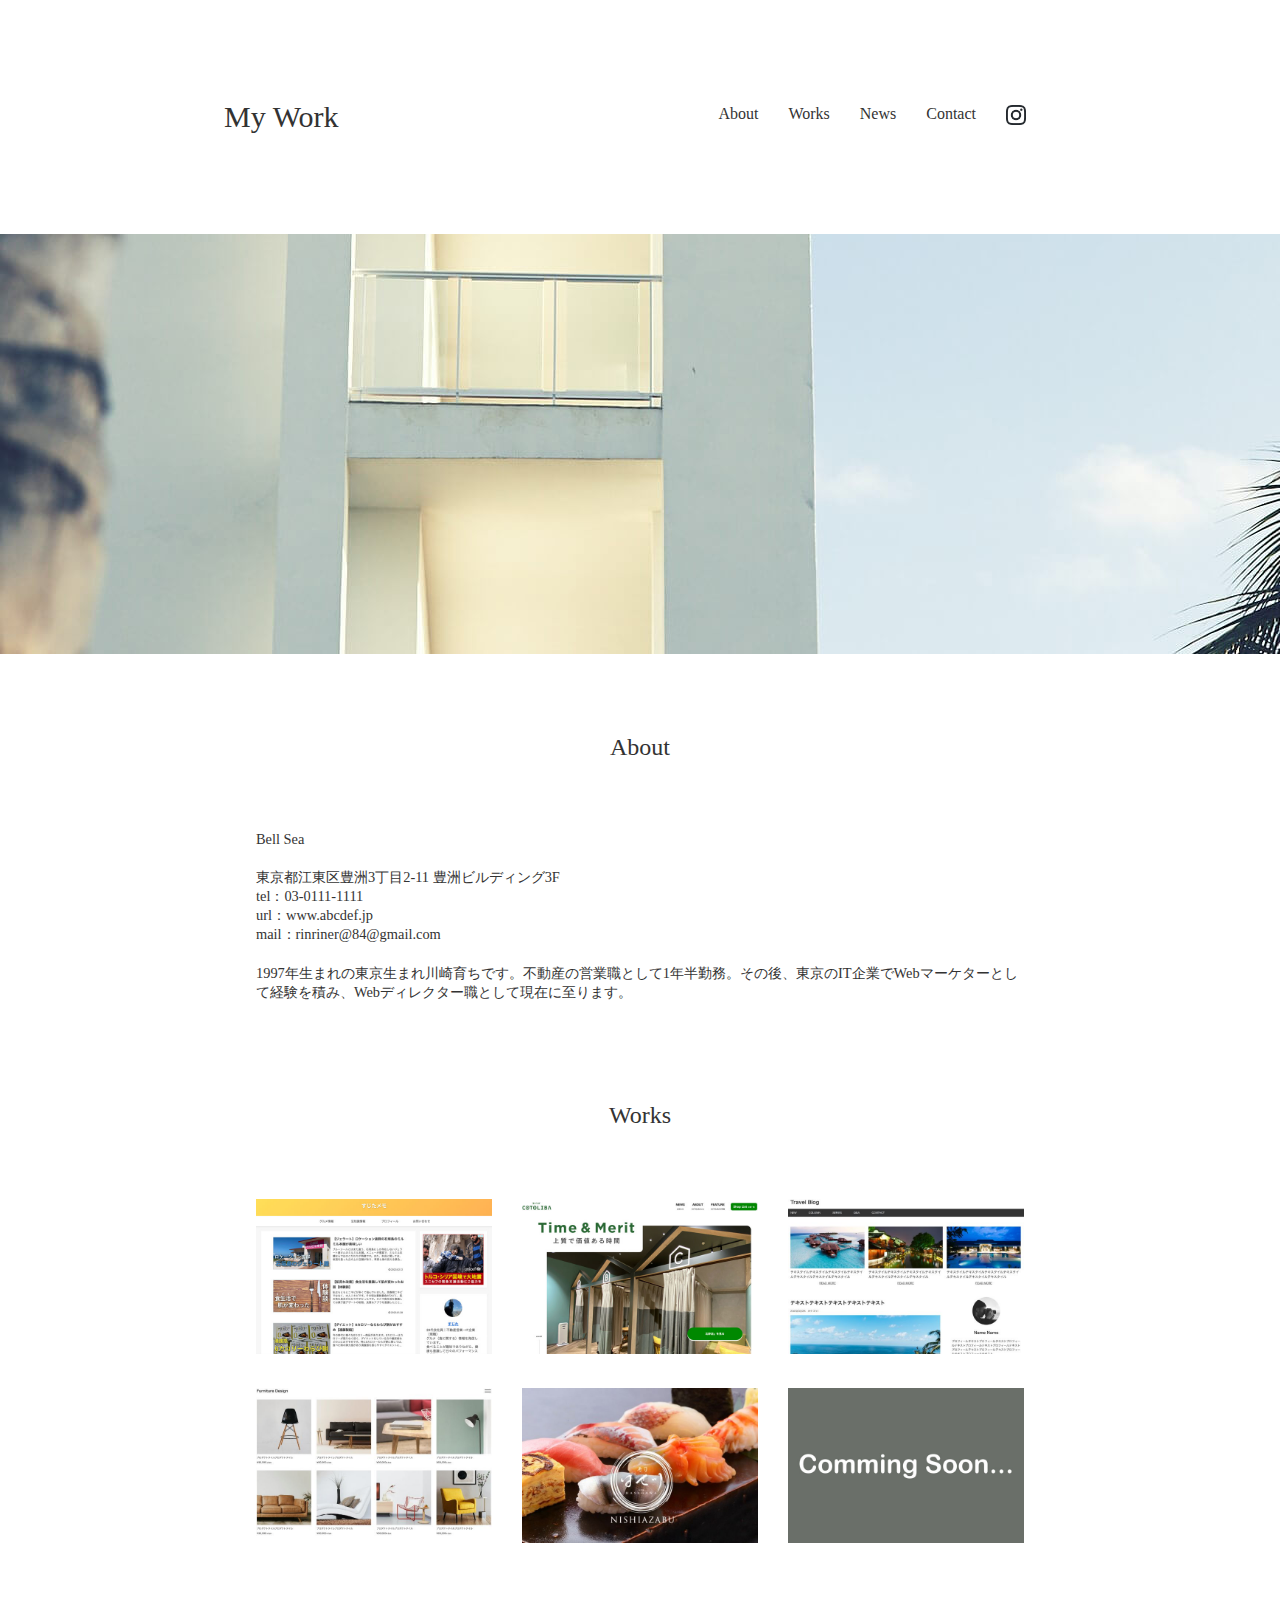
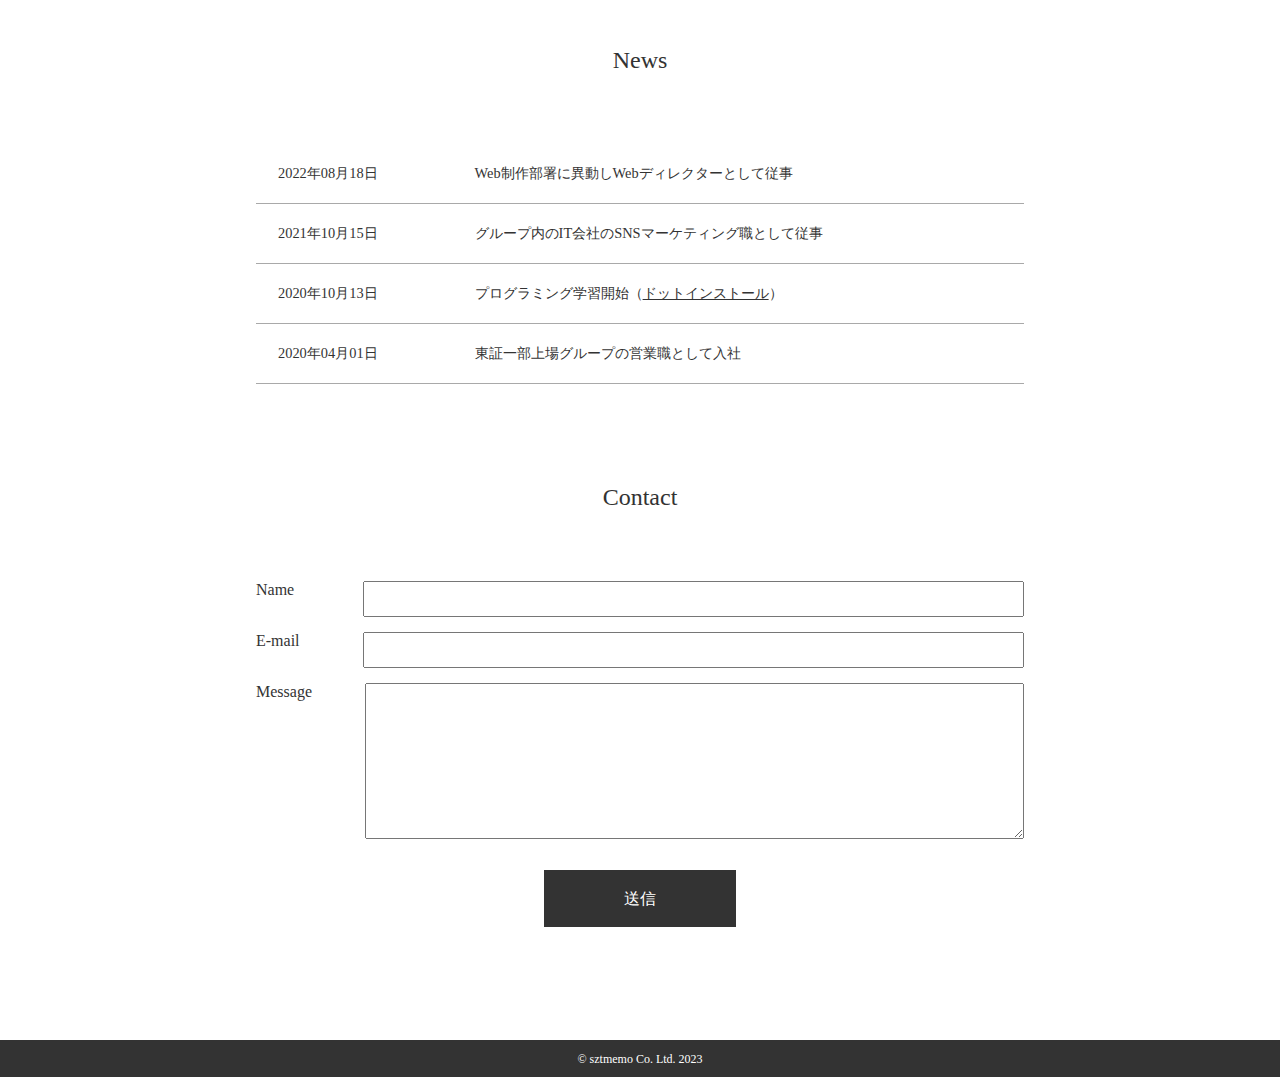
<file: index.html>
<!DOCTYPE html>
<html lang="ja">
<head>
  <meta charset="UTF-8">
  <meta http-equiv="X-UA-Compatible" content="IE=edge">
  <meta name="viewport" content="width=device-width, initial-scale=1.0">
  <title>My Portfolio</title>
  <link rel="stylesheet" href="style.css">
  <!-- Google Tag Manager -->
  <script>(function(w,d,s,l,i){w[l]=w[l]||[];w[l].push({'gtm.start':
  new Date().getTime(),event:'gtm.js'});var f=d.getElementsByTagName(s)[0],
  j=d.createElement(s),dl=l!='dataLayer'?'&l='+l:'';j.async=true;j.src=
  'https://www.googletagmanager.com/gtm.js?id='+i+dl;f.parentNode.insertBefore(j,f);
  })(window,document,'script','dataLayer','GTM-W2VVRBX');</script>
  <!-- End Google Tag Manager -->
</head>
<body>
  <!-- Google Tag Manager (noscript) -->
  <noscript><iframe src="https://www.googletagmanager.com/ns.html?id=GTM-W2VVRBX"
  height="0" width="0" style="display:none;visibility:hidden"></iframe></noscript>
  <!-- End Google Tag Manager (noscript) -->
  <header>
    <div class="navHeader">
      <h1><a href="index.html">My Work</a></h1>
      <nav>
        <ul>
          <li><a href="#about">About</a></li>
          <li><a href="#works">Works</a></li>
          <li><a href="#news">News</a></li>
          <li><a href="#contact">Contact</a></li>
          <li class="ig"><a href="https://www.instagram.com/sztknsy/" target="_blank"><img src="img/icon-instagram.png" alt=""></a></li>
        </ul>
      </nav>
    </div>
  </header>
  <div class="mv">
    <div class="pc">
      <img src="img/mainvisual-pc.jpg" alt="mvPC" class="current">
      <img src="img/mainvisual2-pc.jpg" alt="mvPC">
      <img src="img/mainvisual3-pc.jpg" alt="mvPC">
    </div>
    <div class="sp">
      <img src="img/mainvisual-sp.jpg" alt="msSP" class="current">
      <img src="img/mainvisual2-sp.jpg" alt="msSP">
      <img src="img/mainvisual3-sp.jpg" alt="msSP">
    </div>
  </div>
  <main>
    <div id="about" class="mt100">
      <h2>About</h2>
      <p>Bell Sea</p>
      <p  class="mt20">東京都江東区豊洲3丁目2-11 豊洲ビルディング3F</p>
      <p>tel：03-0111-1111</p>
      <p>url：www.abcdef.jp</p>
      <p>mail：rinriner@84@gmail.com</p>
      <p class="mt20">1997年生まれの東京生まれ川崎育ちです。不動産の営業職として1年半勤務。その後、東京のIT企業でWebマーケターとして経験を積み、Webディレクター職として現在に至ります。</p>
    </div>
    <div id="works" class="mt100">
      <h2>Works</h2>
      <div class="clm">
        <a href="https://sztaku.com/" target="_blank"><img src="img/blog.jpg" alt="ブログサイト"></a>
        <a href="#"><img src="img/site01.jpg" alt="制作サイト01"></a>
        <a href="https://suzu84.github.io/travel-brog/" target="_blank"><img src="img/site02.jpg" alt="制作サイト02"></a>
        <a href="https://suzu84.github.io/ec-store/index.html" target="_blank"><img src="img/site03.jpg" alt="制作サイト03"></a>
        <a href="https://suzu84.github.io/sushi/" target="_blank"><img src="img/site04.jpg" alt="制作サイト04"></a>
        <img src="img/comming_soon.jpg" alt="comming_soon">
      </div>
    </div>
    <div id="news">
      <h2>News</h2>
      <table>
        <tbody>
          <tr>
            <th>2022年08月18日</th>
            <td>Web制作部署に異動しWebディレクターとして従事</td>
          </tr>
          <tr>
            <th>2021年10月15日</th>
            <td>グループ内のIT会社のSNSマーケティング職として従事</td>
          </tr>
          <tr>
            <th>2020年10月13日</th>
            <td>プログラミング学習開始（<a href="https://dotinstall.com/home" target="_blank">ドットインストール</a>）</td>
          </tr>
          <tr>
            <th>2020年04月01日</th>
            <td>東証一部上場グループの営業職として入社</td>
          </tr>
        </tbody>
      </table>
    </div>
    <div id="contact">
      <h2>Contact</h2>
      <div class="form">
        <label for="name">Name</label>
        <input type="text" id="name" name="name" size="90%" style="height: 30px;">
      </div>
      <div class="form">
        <label for="mail">E-mail</label>
        <input type="text" id="mail" name="mail" size="90%" style="height: 30px;">
      </div>
      <div class="form">
        <label for="message">Message</label>
        <textarea name="message" id="messsage" cols="100%" rows="10"></textarea>
      </div>
      <div class="btn">
        <a href="complete.html">送信</a>
      </div>
    </div>
  </main>
  <footer>
    <small>© sztmemo Co. Ltd. 2023</small>
  </footer>
  <script src="main.js"></script>
</body>
</html>
</file>
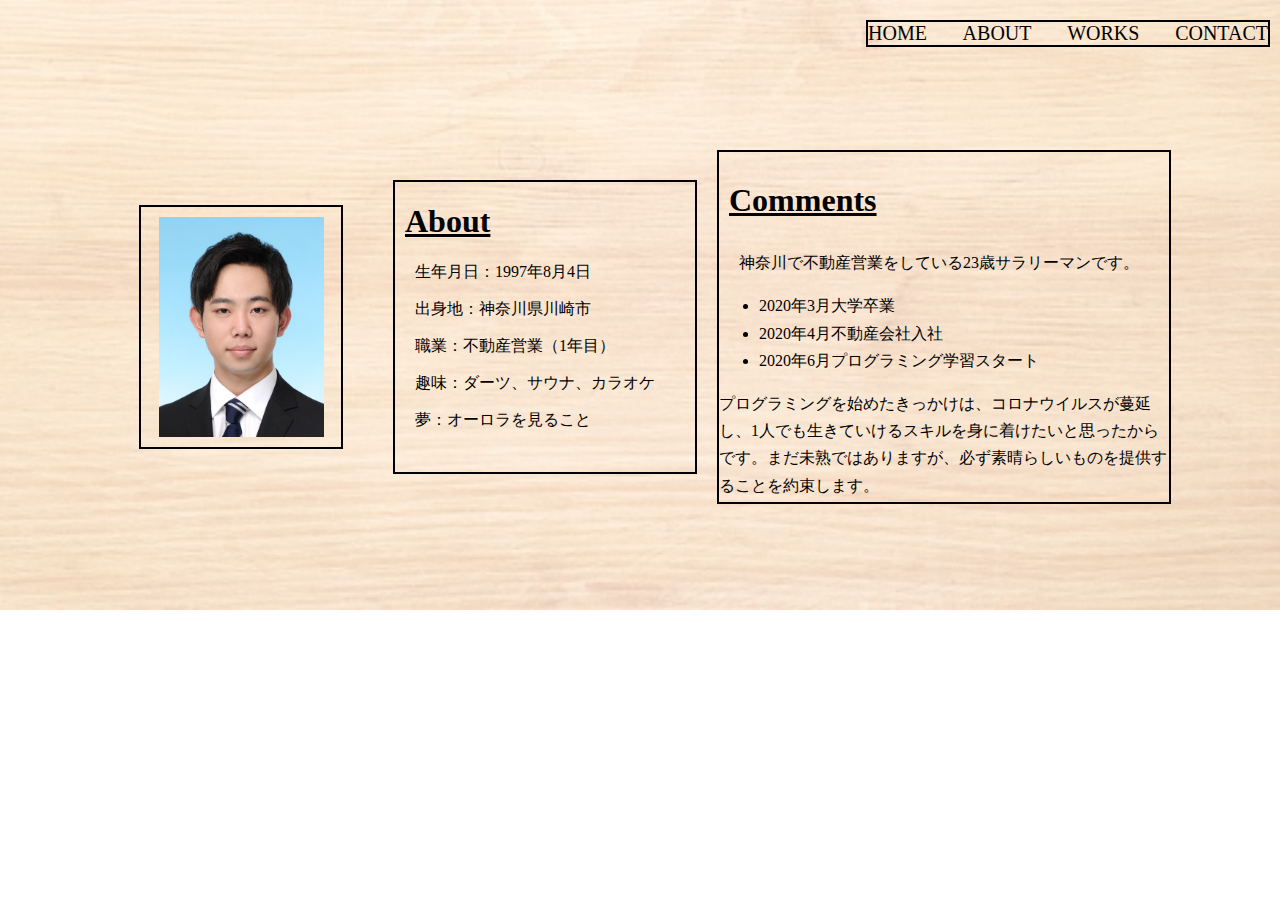
<file: about.html>
<!DOCTYPE html>
<html lang="ja">
<head>
  <meta charset="utf-8">
  <meta name="viewport" content="width=device-width, initial-scale=1">
  <meta http-equiv="x-ua-compatible" content="ie=edge">
  <title>鈴木のポートフォリオサイト</title>
  <link rel="stylesheet" href="css/styles.css">
  <title>ポートフォリオサイト</title>
</head>
<body class="other">
  <nav>
    <ul class="navhome">
      <li><a href="index.html">HOME</a></li>
      <li><a href="about.html">ABOUT</a></li>
      <li><a href="works.html">WORKS</a></li>
      <li><a href="contact.html">CONTACT</a></li>
    </ul>
  </nav>

  <section class="secabout">
    <div class="mypic">
      <img src=" images/IMG_5650.JPG" alt="証明写真">
    </div>

    <div class="seccontents">
      <h1>About</h1>
      <p>生年月日：1997年8月4日</p>
      <p>出身地：神奈川県川崎市</p>
      <p>職業：不動産営業（1年目）</p>
      <p>趣味：ダーツ、サウナ、カラオケ</p>
      <p>夢：オーロラを見ること</p>
    </div>

    <div class="secomments">
      <h1>Comments</h1>
      <p>
        神奈川で不動産営業をしている23歳サラリーマンです。
        <ul>
          <li>2020年3月大学卒業</li>
          <li>2020年4月不動産会社入社</li>
          <li>2020年6月プログラミング学習スタート</li>

        </ul>
        プログラミングを始めたきっかけは、コロナウイルスが蔓延し、1人でも生きていけるスキルを身に着けたいと思ったからです。まだ未熟ではありますが、必ず素晴らしいものを提供することを約束します。
      </p>
    </div>
  </section>



</body>

</html>
</file>
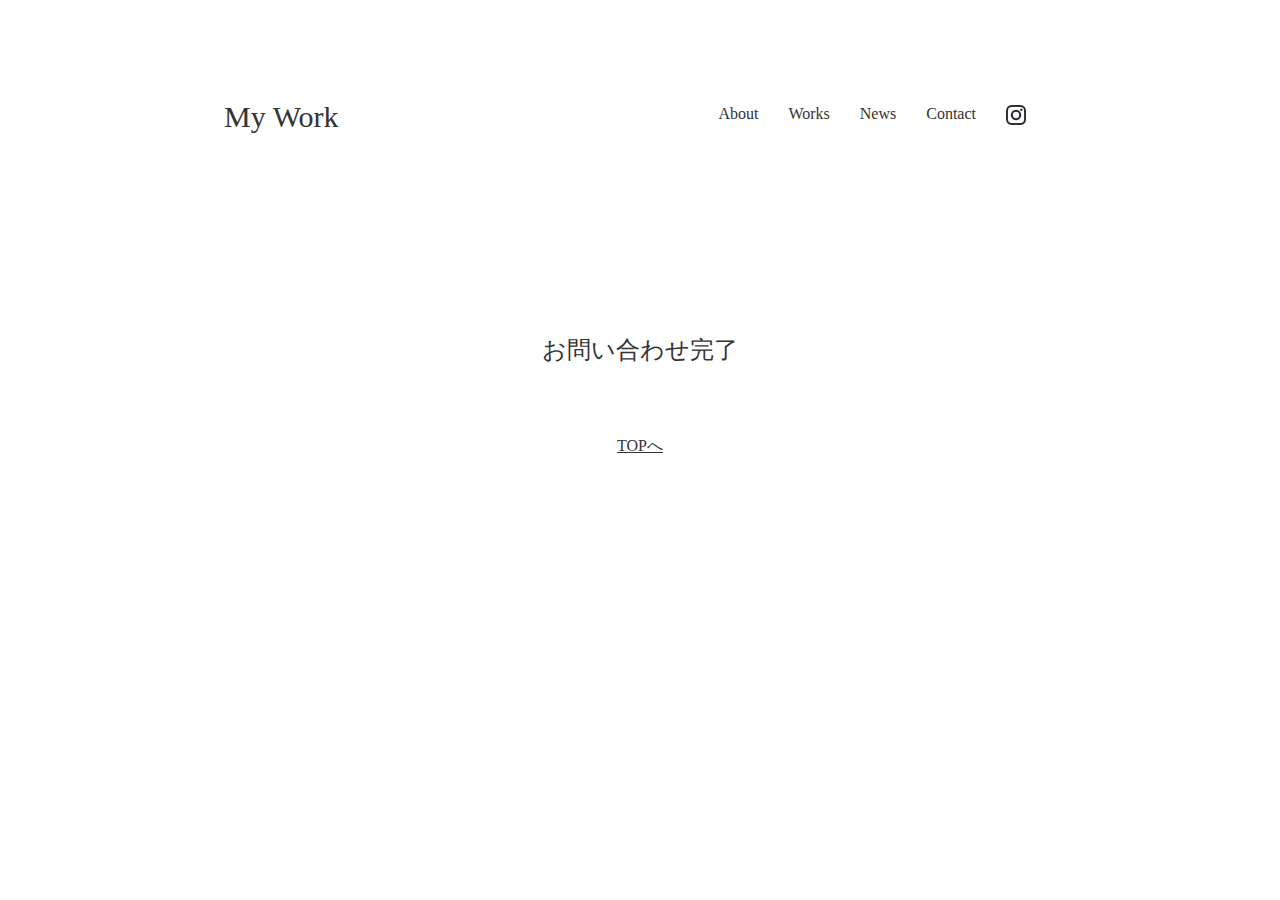
<file: complete.html>
<!DOCTYPE html>
<html lang="ja">
<head>
  <meta charset="UTF-8">
  <meta http-equiv="X-UA-Compatible" content="IE=edge">
  <meta name="viewport" content="width=device-width, initial-scale=1.0">
  <title>My Portfolio | お問い合わせ完了</title>
  <link rel="stylesheet" href="style.css">
  <link rel="stylesheet" href="complete.css">
  <!-- Google Tag Manager -->
  <script>(function(w,d,s,l,i){w[l]=w[l]||[];w[l].push({'gtm.start':
  new Date().getTime(),event:'gtm.js'});var f=d.getElementsByTagName(s)[0],
  j=d.createElement(s),dl=l!='dataLayer'?'&l='+l:'';j.async=true;j.src=
  'https://www.googletagmanager.com/gtm.js?id='+i+dl;f.parentNode.insertBefore(j,f);
  })(window,document,'script','dataLayer','GTM-W2VVRBX');</script>
  <!-- End Google Tag Manager -->
</head>
<body>
  <!-- Google Tag Manager (noscript) -->
  <noscript><iframe src="https://www.googletagmanager.com/ns.html?id=GTM-W2VVRBX"
  height="0" width="0" style="display:none;visibility:hidden"></iframe></noscript>
  <!-- End Google Tag Manager (noscript) -->
  <header>
    <div class="navHeader">
      <h1><a href="index.html">My Work</a></h1>
      <nav>
        <ul>
          <li><a href="index.html#about">About</a></li>
          <li><a href="index.html#works">Works</a></li>
          <li><a href="index.html#news">News</a></li>
          <li><a href="index.html#contact">Contact</a></li>
          <li class="ig"><a href="https://www.instagram.com/sztknsy/" target="_blank"><img src="img/icon-instagram.png" alt=""></a></li>
        </ul>
      </nav>
    </div>
  </header>
  <main>
    <h2>お問い合わせ完了</h2>
    <a href="index.html">TOPへ</a>
  </main>
</body>
</html>
</file>
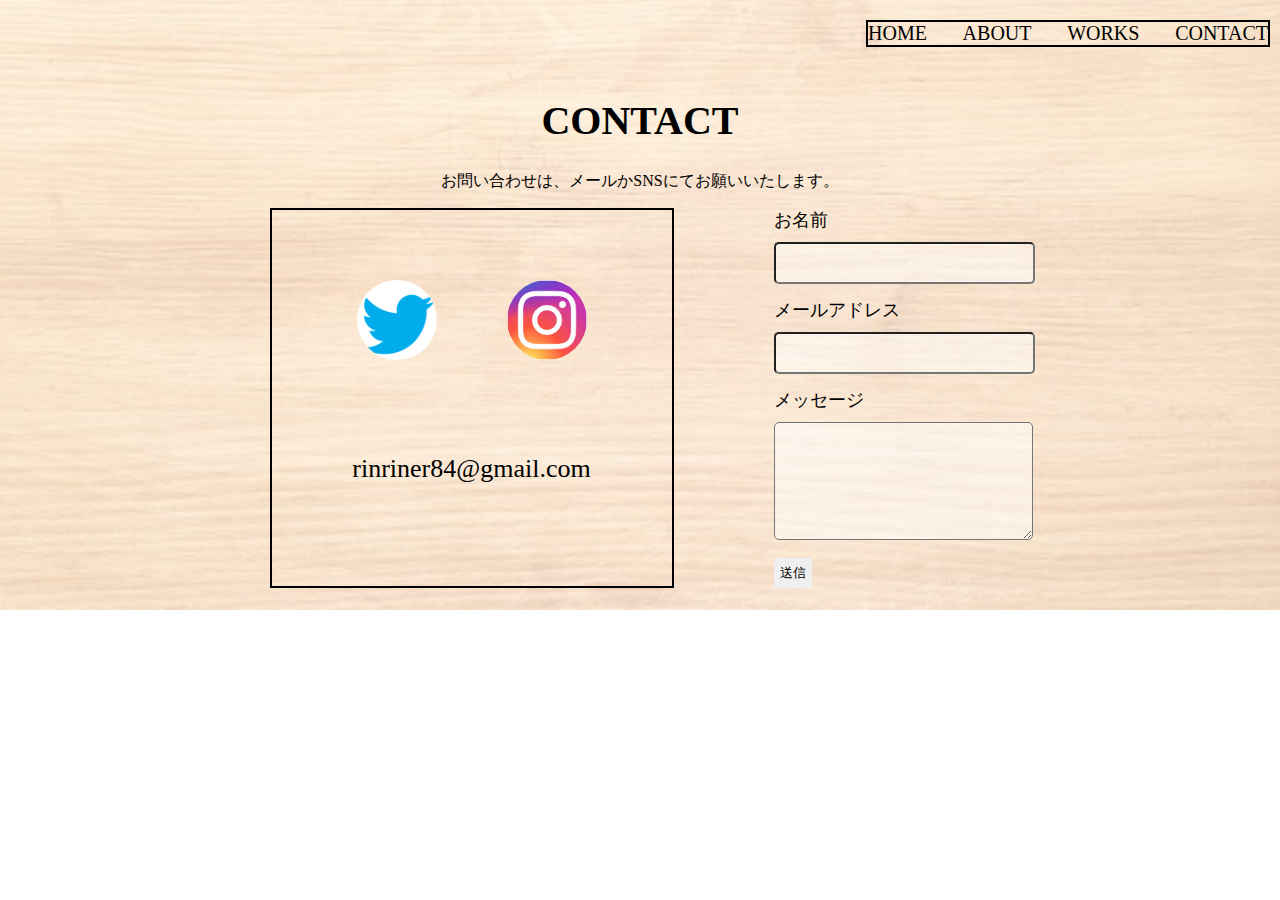
<file: contact.html>
<!DOCTYPE html>
<html lang="ja">
<head>
  <meta charset="utf-8">
  <meta name="viewport" content="width=device-width, initial-scale=1">
  <meta http-equiv="x-ua-compatible" content="ie=edge">
  <title>鈴木のポートフォリオサイト</title>
  <link rel="stylesheet" href="css/styles.css">
  <title>ポートフォリオサイト</title>
</head>

<body class="other">
  <nav>
    <ul class="navhome">
      <li><a href="index.html">HOME</a></li>
      <li><a href="about.html">ABOUT</a></li>
      <li><a href="works.html">WORKS</a></li>
      <li><a href="contact.html">CONTACT</a></li>
    </ul>
  </nav>

  <section class="comemo">
    <h1>CONTACT</h1>
    <p>お問い合わせは、メールかSNSにてお願いいたします。</p>
  </section>
  <div class="contact">
  
    <section class="cocontents">
      <section class="sns">
        <div class="twitter">
          <a href="https://twitter.com/suzu847" target="_blank"><img src="images/twitter.jpg"></a>
        </div>
        <div class="instagram">
          <a href="https://www.instagram.com/sztaku84/?hl=ja"><img src="images/instgram.jpg"></a>
        </div>
  <!--       
          <ul class="snsbtniti">
          
              <li><a  href="TwitterのプロフィールURL" class="flowbtn9"><i class="fab fa-twitter-square"></i></a></li>
            
              <li><a href="インスタのプロフィールURL" class="flowbtn9"><i class="fab fa-instagram "></i></a></li>
          </ul>
         -->
      </section>
      <p class="gmail">rinriner84@gmail.com</p>
    </section>

    <div class="wrapper">
    <form action="#">

      <div>
        <label for="name">お名前</label>
        <input type="text" id="name" name="your-email">
      </div>
      <div>
        <label for="email">メールアドレス</label>
        <input type="email" id="email" name="your-email">
      </div>
      <div>
        <label for="message">メッセージ</label>
        <textarea id="message" name="your-message"></textarea>
      </div>

      <input type="submit" class="button" value="送信"> 
    </form>
    </div>
  </div>



</body>

</html>
</file>
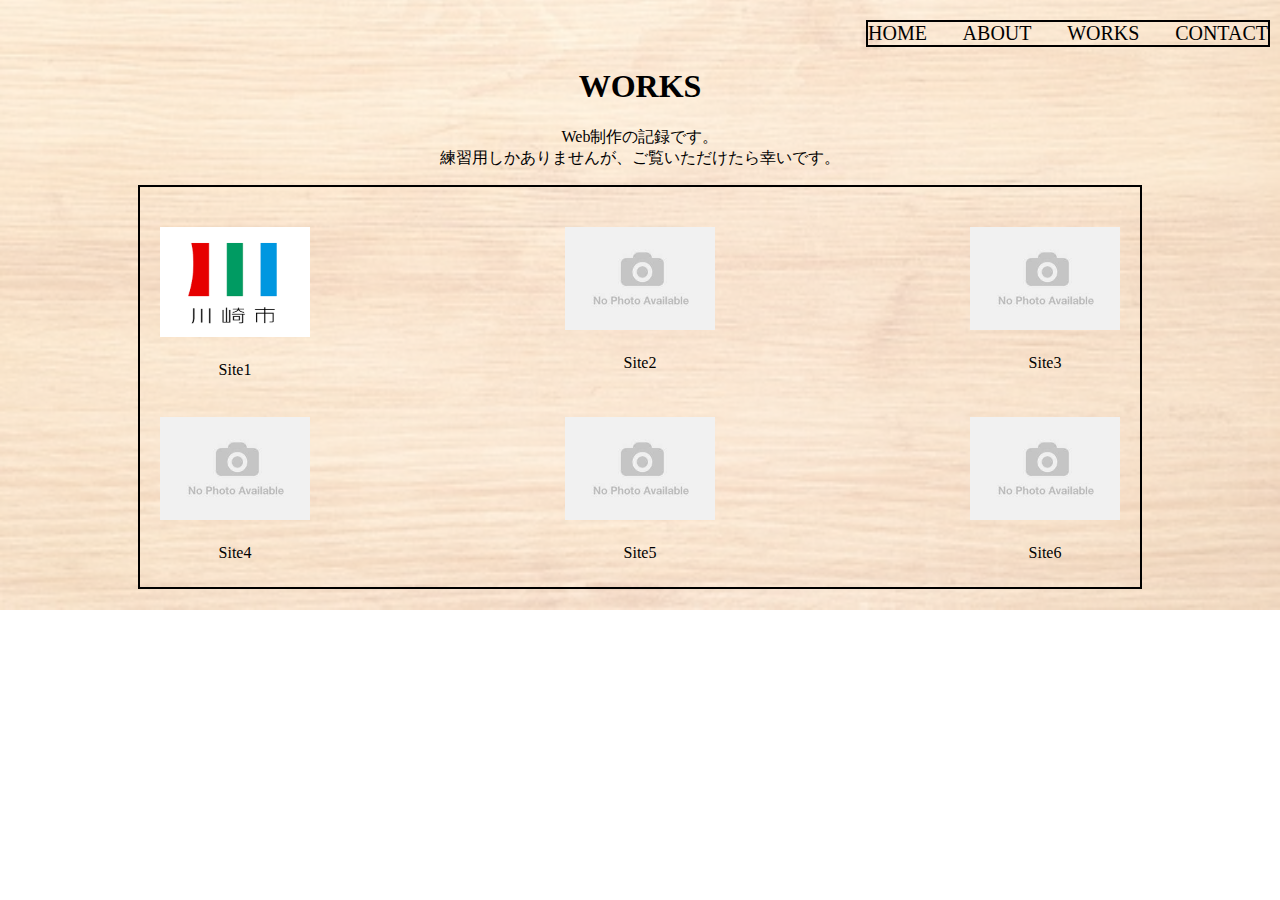
<file: works.html>
<!DOCTYPE html>
<html lang="ja">
<head>
  <meta charset="utf-8">
  <meta name="viewport" content="width=device-width, initial-scale=1">
  <meta http-equiv="x-ua-compatible" content="ie=edge">
  <title>鈴木のポートフォリオサイト</title>
  <link rel="stylesheet" href="css/styles.css">
  <title>ポートフォリオサイト</title>
</head>
<body class="other">
  <nav class=>
    <ul class="navhome">
      <li><a href="index.html">HOME</a></li>
      <li><a href="about.html">ABOUT</a></li>
      <li><a href="works.html">WORKS</a></li>
      <li><a href="contact.html">CONTACT</a></li>
    </ul>
  </nav>
  <div class="womemo">
    <h1>WORKS</h1>
    <p>Web制作の記録です。<br>練習用しかありませんが、ご覧いただけたら幸いです。</p>
  </div>

  <section class="secworks">
    <div class="seccontentsw">
      <div class="w1"><a href="https://suzu84.github.io/Kawasaki/" target="_blank"><img src="images/kawasakimark.png"><br>Site1</a></div>
      <div class="w2"><img src="images/images.jpg"><br>Site2</div>
      <div class="w3"><img src="images/images.jpg"><br>Site3</div>
      <div class="w4"><img src="images/images.jpg"><br>Site4</div>
      <div class="w5"><img src="images/images.jpg"><br>Site5</div>
      <div class="w6"><img src="images/images.jpg"><br>Site6</div>
    
    </div>
  </section>



</body>

</html>
</file>
<file: style.css>
@charset "utf-8";

/* 共通 */
html,body,ul,li,a,p {
  color: #333333;
  margin: 0;
  padding: 0;
}

p {
  font-size: .9em;
}

h1 {
  font-size: 30px;
  font-weight: 300;
  margin: 0;
}

h2 {
  text-align: center;
  margin-bottom: 70px;
  margin-top: 100px;
  font-weight: 300;
}

li {
  list-style: none;
}

a {
  text-decoration: none; 
}

a:hover {
  cursor: pointer;
  opacity: .7;
}

main {
  width: 60%;
  margin: 0 auto;
}

main a:not(.btn a) {
  text-decoration: underline;
}

main a:hover {
  text-decoration: none;
}

.mt20 {
  margin-top: 20px;
}

.mt100 {
  margin-top: 100px;
}

table {
  border-collapse: collapse;
  width: 100%;
}

th, td  {
  padding: 20px 0;
  margin: 0;
  border-bottom: 1px solid #A9A9A9;
}

th {
  width: 20%;
  padding-right: 10px;
  font-weight: 300;
  font-size: .9em;
}

td {
  width: 80%;
  padding-left: 65px;
  font-size: .9em;
}

/* header */
header {
  padding: 100px 0;
}

.navHeader {
  display: flex;
  align-items: center;
  margin: 0 auto;
  width: 65%;
  justify-content: space-between;
}

.navHeader ul {
  display: flex;
}

.navHeader ul li {
  padding-right: 30px;
}

.ig img {
  width: 20px;
}

/* mv */

.mv {
  height: 400px;
}

.mv img {
  width: 100%;
  margin: 0 auto;
  object-fit: cover;
  height: 420px;
  position: absolute;
  opacity: 0;
  transition: opacity 1s;
}

.mv img.current {
  opacity: 1;
}

/* works */

#works .clm {
  display: grid;
  grid-template-columns: 1fr 1fr 1fr;
  grid-template-rows: 1fr 1fr;
  gap: 30px;
}

#works img {
  width: 100%;
  object-fit: contain;
}

#news a:hover {
  text-decoration: none;
}

/* contact */

#contact {
  margin-bottom: 130px;
}

.form {
  width: 100%;
  display: flex;
  justify-content: space-between;
  margin-bottom: 15px;
}

label {
  width: 10%;
}

input, textarea{
  width: 85%;
}

.btn {
  margin: 50px auto;
  text-align: center;
}

.btn a {
  background: #333333;
  padding: 20px 80px;
  color: #fff;
}

.btn a:hover {
  cursor: pointer;
  background: #fff;
  color: #333333;
  border: 1px solid #333333;
}

footer {
  background: #333333;
  text-align: center;
  color: #fff;
  font-size: .9em;
  padding: 10px;
}

@media (min-width: 481px) {
  .sp {
    display: none;
  }
}

/* sp */
@media (max-width: 480px) {
  /* SP共通1 */
  .pc {
    display: none;
  }
  h1 {
    font-size: 30px;
    font-weight: 300;
    margin: 0;
  }
  
  h2 {
    text-align: center;
    margin-bottom: 40px;
    margin-top: 50px;
    font-weight: 300;
  }
  main {
    width: 90%;
    margin: 0 auto;
  }
/* ここまで */

header {
  padding: 20px 0;
}

  .navHeader {
    display: block;
    align-items: center;
    margin: 0 auto;
    width: 100%;
    justify-content: none;
    text-align: center;
  }

  .navHeader ul {
    margin-top: 10px;
    display: flex;
    justify-content: center;
  }
  .navHeader ul li {
    padding: 0 10px 0;
  }

  #works .clm {
    display: block;
  }
  
  #works img {
    width: 100%;
    object-fit: contain;
    margin-bottom: 20px;
  }
  
  #news a {
    text-decoration: underline;
  
  }
  #news a:hover {
    text-decoration: none;
  }

  th, td  {
    padding: 5px 0;

  }

  th {
    width: 100%;
    padding-right: 10px;
    font-weight: 300;
    font-size: .9em;
    text-align: start;
    display: block;
    border: none;
  }
  
  td {
    width: 100%;
    padding-left: 0;
    font-size: .9em;
    display: block;
  }

  .form {
    display: block;
    justify-content: none;
  }

  input, textarea{
    width: 100%;
    margin: 0 auto;
  }

  #contact {
    margin-bottom: 80px;
  }

  .btn a:active {
    background: #fff;
    color: #333333;
    border: 1px solid #333333;
  } 
}
</file>
<file: css/styles.css>
@charset "utf-8";

html{
  font-family: 'Century';
  /* font-family: 'Comic Sans MS'; */
  color: #000000;
}
.home{
  margin: 0;
  background-image: url(../images/homephoyo.jpg);
  background-repeat: no-repeat;
  background-size: 100%;
  background-color: rgba(255, 255, 255, 0.4);
  background-blend-mode: lighten;
  background-position: center bottom;
  /* position: absolute; */
  height: 590px;
  animation: open 3s linear;
}

.spin{
  border: 10px solid pink;
  width: 40px;
  height: 40px;
  border-right-color: none;
}
@keyframes open{
  0%{
    opacity: 0;
  }
  100%{
    opacity: 1;
  }
}
.other{
  margin: 0;
  background-image: url(../images/subphoto.jpg);
  background-repeat: no-repeat;
  background-size: 100%;
  background-color: rgba(255, 255, 255, 0.6);
  background-blend-mode: lighten;
  background-position: center bottom;
  /* position: absolute; */
  height: 590px;
}
/* .big-bg{
  backgroun-image: url(../images/homephoyo.jpg);
  background-repeat: no-repeat;
  background-size: contain
  background-position: center bottom;
  min-height: 100vh;
} */

/* nav{
  border-radius: 2px solid black;
} */
.navhome{
  display: flex;
  margin: 20px 10px 0 auto;
  width: 400px;
  font-size: 20px;
  list-style-type: none;
  border: 2px solid black;
  justify-content: space-between;
  padding: 0;
  /* position: absolute; */
}
li{
  
}
li a{
  text-decoration: none;
  color: black;
}
a:hover{
  opacity: .5;
}



.sechome h1{
  /* height: 600px; */
  font-size: 60px;
  text-align: center;
  /* margin-top: 300px; */
  line-height: 100%;
  margin-top: 200px;
  color: black;
  border-top: 3px solid black;
  border-bottom: 3px solid black;
  margin-bottom: 0;
  /* position: absolute; */
}
.sechome p{
  color: black;
  text-align: center;
  /* position: absolute; */
}


.secabout{
  display: flex;
  color: black;
  align-items: center;
  justify-content: center;
  vertical-align: middle;
  height: 560px;
}
.mypic{
  border: 2px solid black;
  height: 240px;
  width: 200px;
  justify-content: center;
  align-items: center;
  display: flex;
  /* vertical-align: middle; */
  margin: 0 30px;
}
.mypic img{
  width: 200px;
  height: 220px;
  object-fit: contain;
}
.secabout h1{
  padding-left: 10px;
  text-decoration: underline;
}
.secabout p{
  margin-left: 20px;
}
.seccontents{
  border: 2px solid black;
  margin-left: 20px;
  width: 300px;
  height: 290px;
}
.secomments{
  border: 2px solid black;
  margin-left: 20px;
  width: 450px;
  height: 350px;
}
.secomments{
  line-height: 1.7;
}


.womemo{
  color: black;
  text-align: center;
}
.secworks{
  border: 2px solid black;
  height: 400px;
  width: 1000px;

  align-content: space-between;
  justify-content: space-between;

  margin-left: auto;
  margin-right: auto;
}

.seccontentsw{
  display: grid;
  grid-template-columns: 190px 190px 190px;
  grid-template-rows: 190px 190px ;
  justify-content: space-between;
  align-content: space-between;

  text-align: center;
  margin-top: 20px;
  color: black;

  /* padding: 10px; */
  
}

.secworks img{
  margin: 20px;
   width: 150px;
  /* margin-bottom: 100px; */  
}
.w1 img{
  height: 110px;
}
.w1:hover{
  opacity: .5;
  cursor: pointer;
}
.w2:hover{
  opacity: .5;
  cursor: pointer;
}
.w3:hover{
  opacity: .5;
  cursor: pointer;
}
.w4:hover{
  opacity: .5;
  cursor: pointer;
}
.w5:hover{
  opacity: .5;
  cursor: pointer;
}
.w6:hover{
  opacity: .5;
  cursor: pointer;
}

.seccontentsw  a{
  text-decoration: none;
  color: black;
}

.contact{
  display: flex;
  justify-content: center;
}
.comemo{
  text-align: center;
  margin-top: 50px;
}
.comemo h1{
  font-size: 40px;
}
.cocontents{
  border: 2px solid black;
  width: 400px;
  margin-right: 100px;
}


.sns{
  display: flex;
  justify-content: center;
  margin-top: 70px;
}
.twitter{
  margin-right: 70px;
}
.twitter img{
  width: 80px;
  border-radius: 50%;
}
  .instagram img{
  width: 80px;
  border-radius: 50%; 
  }
/* .flowbtn9{
  display:inline-block;	
  font-size:40px;
  text-decoration:none;
  transition:.5s;
}
 .flowbtn9 .fa-twitter-square{
  color:#55acee;
}
 .flowbtn9 .fa-instagram{
  color:#c6529a;
}
  ul.snsbtniti{
  padding:0!important;
}
.snsbtniti{
  display:flex;
  flex-flow:row wrap;
  justify-content:space-between;
}
.snsbtniti li{
  flex:0 0 33%;
  text-align:center!important;
}
.flowbtn9:hover{
  -webkit-transform: translateY(-5px);
  -ms-transform: translateY(-5px);
  transform: translateY(-5px);
} */


.gmail{
  text-align: center;
  padding-top: 64px;
  font-size: 26px;
}

form div{
  margin-bottom: 14px;
}
label{
  font-size: 1.125rem;
  margin-bottom: 10px;
  display: block;
}
input[type="text"],
input[type="email"],
textarea{
  background: rgba(255, 255, 255, .5);
  border-radius: 5px;
  padding: 10px;
  font-size: 1rem;
}
input[type="text"],
input[type="email"]{
  width: 100%;
  max-width: 240px;
}
textarea{
  width: 100%;
  max-width: 480px;
  height: 6rem;
}
input[type="submit"]{
  border: none;
  cursor: pointer;
  /* line-height: 1; */
  height: 30px;
}
</file>
<file: complete.css>
@charset "utf-8";

main {
  text-align: center;
}
</file>
